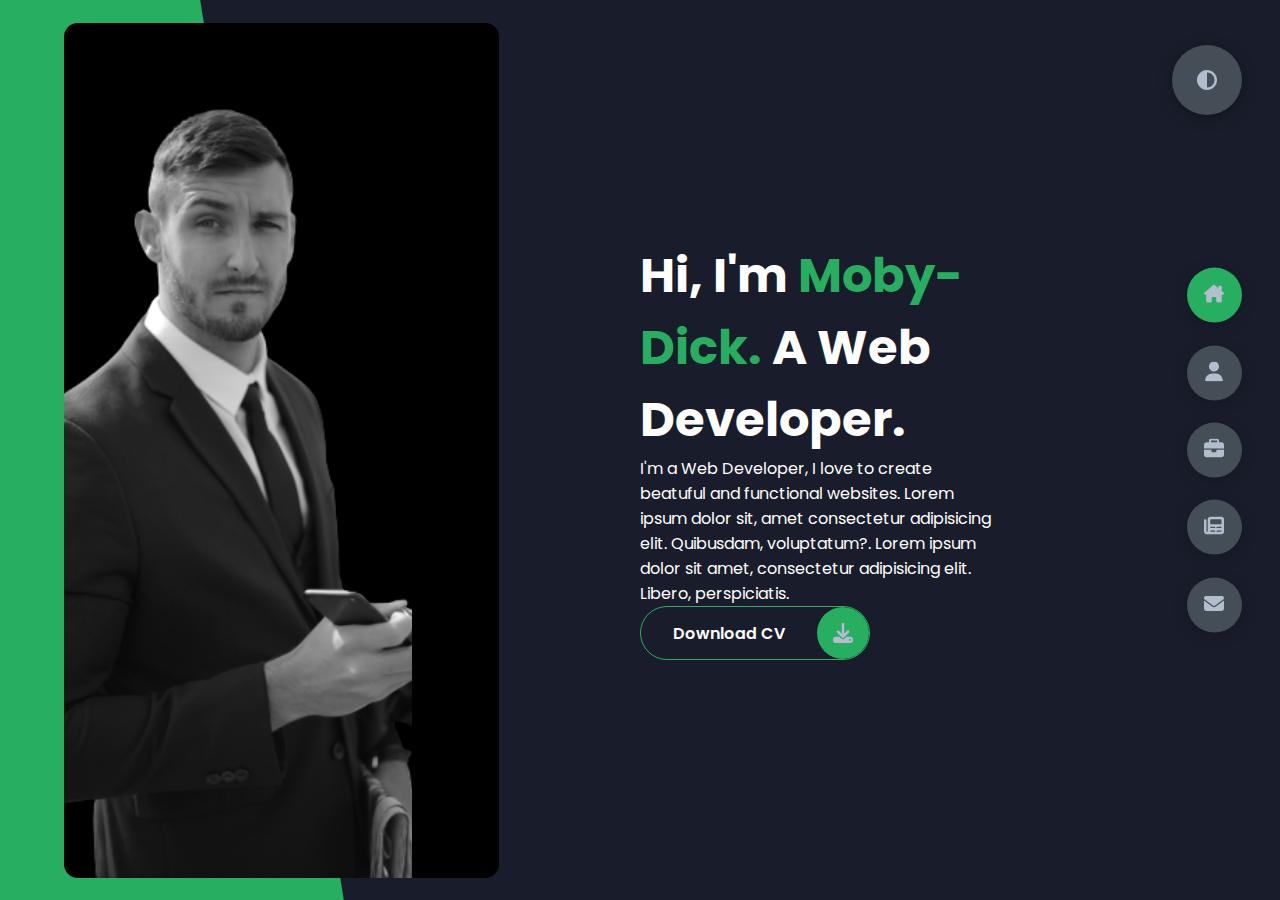
<file: index.html>
<!DOCTYPE html>
<html lang="en">
<head>
    <meta charset="UTF-8">
    <meta http-equiv="X-UA-Compatible" content="IE=edge">
    <meta name="viewport" content="width=device-width, initial-scale=1.0">
    <link rel="stylesheet" href="/CSS/style.css">
    <link rel="preconnect" href="https://fonts.googleapis.com">
    <link rel="preconnect" href="https://fonts.googleapis.com">
    <link rel="preconnect" href="https://fonts.gstatic.com" crossorigin>
    <link href="https://fonts.googleapis.com/css2?family=Poppins&display=swap" rel="stylesheet">

    
    <title>Portfolio</title>
</head>
<body class="main-content">

    <!--  Header Section     --> 

    <header class="section sec1 header active" id="home">
        <div class="header-content">
            <div class="left-header">
                <div class="h-shape"></div>
                <div class="image">
                    <img src="/images/hero.png" alt="Nice looking young man.">
                </div>
            </div>
            <div class="right-header">
                <h1 class="name">
                    Hi, I'm <span>Moby-Dick.</span>
                    A Web Developer.
                </h1>
                    <p>
                        I'm a Web Developer, I love to create beatuful and functional websites. Lorem ipsum dolor sit, amet consectetur adipisicing elit. Quibusdam, voluptatum?.
                        Lorem ipsum dolor sit amet, consectetur adipisicing elit. Libero, perspiciatis.
                    </p>
                    <div class="btn-con">
                        <a href="#" class="main-btn">
                            <span class="btn-text">Download CV</span>
                            <span class="btn-icon">
                                <svg class="icon--primary">
                                    <use xlink:href="images/sprite.svg#download"></use>
                                </svg>    
                            </span>
                        </a>    
                    </div>              
            </div>
        </div>
    </header>

    <!--  End of Header Section-->

    <!--  About Section -->
    <main>
        <section class="section sec2 about" id="about">
            <div class="main-title">
                <h2>
                    About <span>me</span><span class="bg-text">my stats</span>
                </h2>
            </div>
            <div class="about-container">
                <div class="left-about">
                    <h4>Information About <span>me</span></h4>
                    <p>
                        Lorem ipsum dolor sit amet consectetur adipisicing elit. Veritatis quisquam aliquid laboriosam vel accusantium harum eligendi ipsum suscipit? Nisi veritatis id officiis molestias, necessitatibus sequi temporibus aliquid sit velit? Maxime?.
                    </p>
                    <div class="btn-con">
                        <a href="#" class="main-btn">
                            <span class="btn-text">Download CV</span>
                            <span class="btn-icon">
                                <svg class="icon--primary">
                                    <use xlink:href="images/sprite.svg#download"></use>
                                </svg>    
                            </span>
                        </a>    
                    </div>              
                </div>
                <div class="right-about">
                    <div class="about-item">
                        <div class="abt-text">
                            <p class="large-text">560+</p>
                            <p class="small-text">Projects<br /> Completed</p>
                        </div>
                    </div>
                    <div class="about-item">
                        <div class="abt-text">
                            <p class="large-text">560+</p>
                            <p class="small-text">Projects<br /> Completed</p>
                        </div>
                    </div>
                    <div class="about-item">
                        <div class="abt-text">
                            <p class="large-text">560+</p>
                            <p class="small-text">Projects<br /> Completed</p>
                        </div>
                    </div>
                    <div class="about-item">
                        <div class="abt-text">
                            <p class="large-text">560+</p>
                            <p class="small-text">Projects<br /> Completed</p>
                        </div>
                    </div>
                </div>
            </div>
            <div class="about-stats">
                <h4 class="stats-title">My Skills</h4>
                <div class="progress-bars">
                    <div class="progress-bar">
                        <p class="prog-title">html5</p>
                        <div class="progress-con">
                            <p class="prog-text">40%</p>
                            <div class="progress">
                                <span class="html"></span>
                            </div>
                        </div>
                    </div>
                    <div class="progress-bar">
                        <p class="prog-title">CSS</p>
                        <div class="progress-con">
                            <p class="prog-text">50%</p>
                            <div class="progress">
                                <span class="css"></span>
                            </div>
                        </div>
                    </div>
                    <div class="progress-bar">
                        <p class="prog-title">React</p>
                        <div class="progress-con">
                            <p class="prog-text">60%</p>
                            <div class="progress">
                                <span class="react"></span>
                            </div>
                        </div>
                    </div>
                    <div class="progress-bar">
                        <p class="prog-title">node.js</p>
                        <div class="progress-con">
                            <p class="prog-text">70%</p>
                            <div class="progress">
                                <span class="node"></span>
                            </div>
                        </div>
                    </div>
                                     
                </div>
            </div>
            <h4 class="stats-title">My Timeline</h4>
            <div class="timeline">
                <div class="timeline-item">
                    <div class="tl-icon">
                        <svg class="icon--primary">
                            <use xlink:href="images/sprite.svg#briefcase"></use>
                        </svg>    
                    </div>
                    <p class="tl-duration">2010 - present</p>
                    <h5>Web Developer<span> - Microsof</span></h5>
                    <p>
                        Lorem ipsum dolor sit amet consectetur, adipisicing elit. 
                    </p>
                </div>
                <div class="timeline-item">
                    <div class="tl-icon">
                        <svg class="icon--primary">
                            <use xlink:href="images/sprite.svg#briefcase"></use>
                        </svg>    
                    </div>
                    <p class="tl-duration">2010 - present</p>
                    <h5>Web Developer<span> - Microsof</span></h5>
                    <p>
                        Lorem ipsum dolor sit amet consectetur, adipisicing elit. 
                    </p>
                </div>
                <div class="timeline-item">
                    <div class="tl-icon">
                        <svg class="icon--primary">
                            <use xlink:href="images/sprite.svg#briefcase"></use>
                        </svg>    
                    </div>
                    <p class="tl-duration">2010 - present</p>
                    <h5>Web Developer<span> - Microsof</span></h5>
                    <p>
                        Lorem ipsum dolor sit amet consectetur, adipisicing elit. 
                    </p>
                </div>
                <div class="timeline-item">
                    <div class="tl-icon">
                        <svg class="icon--primary">
                            <use xlink:href="images/sprite.svg#briefcase"></use>
                        </svg>    
                    </div>
                    <p class="tl-duration">2010 - present</p>
                    <h5>Web Developer<span> - Microsof</span></h5>
                    <p>
                        Lorem ipsum dolor sit amet consectetur, adipisicing elit. 
                    </p>
                </div>
            </div>
        </section>
        <section class="section sec3 portfolio" id="portfolio">
            <div class="main-title">
                <h2>
                    My <span>Portfolio</span><span class="bg-text">My Work</span>
                </h2>
            </div>
            <p class="port-tex">Lorem ipsum dolor sit amet, 
                 consectetur adipisicing elit. Id, earum?
            </p>
            <div class="portfolios">
                <div class="portfolio-item">
                    <div class="image">
                        <img src="/images/port1.jpg" alt="keyboard">
                    </div>
                    <div class="hover-items">
                        <h3>Project Source</h3>
                        <div class="icons">
                            <a href="cv.html" class="icon" target="_blank">
                                <svg class="icon--primary">
                                    <use xlink:href="images/sprite.svg#github"></use>
                                </svg>        
                            </a>
                            <a href="#" class="icon" target="_blank">
                                <svg class="icon--primary">
                                    <use xlink:href="images/sprite.svg#twitter"></use>
                                </svg>       
                            </a>
                            <a href="#" class="icon" target="_blank">
                                <svg class="icon--primary">
                                    <use xlink:href="images/sprite.svg#youtube"></use>
                                </svg>        
                            </a>
                        </div>
                    </div>
                </div>
                <div class="portfolio-item">
                    <div class="image">
                        <img src="/images/port2.jpg" alt="keyboard">
                    </div>
                    <div class="hover-items">
                        <h3>Project Source</h3>
                        <div class="icons">
                            <a href="#" class="icon" target="_blank">
                                <svg class="icon--primary">
                                    <use xlink:href="images/sprite.svg#github"></use>
                                </svg>        
                            </a>
                            <a href="#" class="icon" target="_blank">
                                <svg class="icon--primary">
                                    <use xlink:href="images/sprite.svg#twitter"></use>
                                </svg>        
                            </a>
                            <a href="#" class="icon" target="_blank">
                                <svg class="icon--primary">
                                    <use xlink:href="images/sprite.svg#youtube"></use>
                                </svg>        
                            </a>
                        </div>
                    </div>
                </div>
                <div class="portfolio-item">
                    <div class="image">
                        <img src="/images/port3.jpg" alt="keyboard">
                    </div>
                    <div class="hover-items">
                        <h3>Project Source</h3>
                        <div class="icons">
                            <a href="#" class="icon" target="_blank">
                                <svg class="icon--primary">
                                    <use xlink:href="images/sprite.svg#github"></use>
                                </svg>       
                            </a>
                            <a href="#" class="icon" target="_blank">
                                <svg class="icon--primary">
                                    <use xlink:href="images/sprite.svg#twitter"></use>
                                </svg>        
                            </a>
                            <a href="#" class="icon" target="_blank">
                                <svg class="icon--primary">
                                    <use xlink:href="images/sprite.svg#youtube"></use>
                                </svg>        
                            </a>
                        </div>
                    </div>
                </div>
                <div class="portfolio-item">
                    <div class="image">
                        <img src="/images/port4.jpg" alt="keyboard">
                    </div>
                    <div class="hover-items">
                        <h3>Project Source</h3>
                        <div class="icons">
                            <a href="#" class="icon" target="_blank">
                                <svg class="icon--primary">
                                    <use xlink:href="images/sprite.svg#github"></use>
                                </svg>       
                            </a>
                            <a href="#" class="icon" target="_blank">
                                <svg class="icon--primary">
                                    <use xlink:href="images/sprite.svg#twitter"></use>
                                </svg>     
                            </a>
                            <a href="#" class="icon" target="_blank">
                                <svg class="icon--primary">
                                    <use xlink:href="images/sprite.svg#youtube"></use>
                                </svg>        
                            </a>
                        </div>
                    </div>
                </div>
                <div class="portfolio-item">
                    <div class="image">
                        <img src="/images/port5.jpg" alt="keyboard">
                    </div>
                    <div class="hover-items">
                        <h3>Project Source</h3>
                        <div class="icons">
                            <a href="#" class="icon" target="_blank">
                                <svg class="icon--primary">
                                    <use xlink:href="images/sprite.svg#github"></use>
                                </svg>       
                            </a>
                            <a href="#" class="icon" target="_blank">
                                <svg class="icon--primary">
                                    <use xlink:href="images/sprite.svg#twitter"></use>
                                </svg>     
                            </a>
                            <a href="#" class="icon" target="_blank">
                                <svg class="icon--primary">
                                    <use xlink:href="images/sprite.svg#youtube"></use>
                                </svg>        
                            </a>
                        </div>
                    </div>
                </div>
                <div class="portfolio-item">
                    <div class="image">
                        <img src="/images/port6.jpg" alt="keyboard">
                    </div>
                    <div class="hover-items">
                        <h3>Project Source</h3>
                        <div class="icons">
                            <a href="#" class="icon" target="_blank">
                                <svg class="icon--primary">
                                    <use xlink:href="images/sprite.svg#github"></use>
                                </svg>       
                            </a>
                            <a href="#" class="icon" target="_blank">
                                <svg class="icon--primary">
                                    <use xlink:href="images/sprite.svg#twitter"></use>
                                </svg>     
                            </a>
                            <a href="#" class="icon" target="_blank">
                                <svg class="icon--primary">
                                    <use xlink:href="images/sprite.svg#youtube"></use>
                                </svg>        
                            </a>
                        </div>
                    </div>
                </div>
            </div>
        </section>
        <section class="section sec4" id="blogs">
            <div class="blogs-content">
                <div class="main-title">
                    <h2>My <span>Blogs</span><span class="bg-text">My Blogs</span>
                    </h2>
                </div>    
                
                    <div class="blogs">
                        <div class="blog">
                            <img src="/images/blog1.jpg" alt="">
                            <div class="blog-text">
                                <h4>How to Create Your Own Website.</h4>
                                <p>
                                    Lorem ipsum dolor sit, amet consectetur adipisicing elit. Deleniti, impedit?

                                </p>
                            </div>
                        </div>
                        <div class="blog">
                            <img src="/images/blog2.jpg" alt="">
                            <div class="blog-text">
                                <h4>How to Create Your Own Website.</h4>
                                <p>
                                    Lorem ipsum dolor sit, amet consectetur adipisicing elit. Deleniti, impedit?

                                </p>
                            </div>
                        </div>
                        <div class="blog">
                            <img src="/images/blog3.jpg" alt="">
                            <div class="blog-text">
                                <h4>How to Create Your Own Website.</h4>
                                <p>
                                    Lorem ipsum dolor sit, amet consectetur adipisicing elit. Deleniti, impedit?

                                </p>
                            </div>
                        </div>
                    </div>
            </div>
        </section>   
        <section class="section sec5 contact" id="contact">
            <div class="contact-container">
                <div class="main-title">
                    <h2> Contact<span>Me</span><span class="bg-text">Contacts</span>
                </h2>
                </div>
                <div class="contact-content-con">
                    <div class="left-contact">
                        <h4>Contact me here</h4>
                        <p>
                            Lorem ipsum dolor sit amet consectetur adipisicing elit. Consectetur, minima?
                        </p>
                        <div class="contact-info">
                            <div class="contact-item">
                                <div class="icon">
                                    <svg class="icon--primary">
                                        <use xlink:href="images/sprite.svg#location"></use>
                                    </svg>   
                                    <span>Location</span>
                                </div>
                                <p>
                                    : London, United Kingdom
                                </p>
                            </div>
                            <div class="contact-item">
                                    <div class="icon">
                                        <svg class="icon--primary">
                                            <use xlink:href="images/sprite.svg#envelope"></use>
                                        </svg>   
                                        <span>Email</span>
                                    </div>
                                    <p>
                                        : London, United Kingdom
                                    </p>
                            </div>
                            <div class="contact-item">
                                    <div class="icon">
                                        <svg class="icon--primary">
                                            <use xlink:href="images/sprite.svg#language"></use>
                                        </svg>   
                                        <span>Languages</span>
                                    </div>
                                    <p>
                                        : London, United Kingdom
                                    </p>
                            </div>
                            <div class="contact-item">
                                    <div class="icon">
                                        <svg class="icon--primary">
                                            <use xlink:href="images/sprite.svg#graduation"></use>
                                        </svg>   
                                       <span>Education</span>
                                    </div>
                                    <p>
                                        : London, United Kingdom
                                    </p>
                            </div>
                            </div>
                            <div class="contact-icons">
                                <div class="contact-icon">
                                    <a href="www.facebook" target="_blank">
                                        <svg class="icon--primary">
                                            <use xlink:href="images/sprite.svg#facebook"></use>
                                        </svg>   
                                    </a>
                                    <a href="www.facebook" target="_blank">
                                        <svg class="icon--primary">
                                            <use xlink:href="images/sprite.svg#twitter"></use>
                                        </svg>   
                                    </a>
                                    <a href="www.facebook" target="_blank">
                                        <svg class="icon--primary">
                                            <use xlink:href="images/sprite.svg#github"></use>
                                        </svg>   
                                    </a>
                                    <a href="www.facebook" target="_blank">
                                        <svg class="icon--primary">
                                            <use xlink:href="images/sprite.svg#youtube"></use>
                                        </svg>   
                                    </a>
                                </div>
                            </div>
                     </div>
                       

                    <div class="right-contact">
                        <form action="" class="contact-form">
                            <div class="input-control i-c-2">
                                    <input type="text" required placeholder="YOUR NAME">
                                    <input type="email" required placeholder="YOUR EMAIL">
                            </div>
                            <div class="input-control">
                                    <input type="text" required placeholder="ENTER SUBJECT">
                             </div>       
                             <div class="input-control">
                                    <textarea name="" id="" cols="15" rows="8" placeholder="Message Here..."></textarea>
                             </div>
                             <div class="submit-btn">
                                <a href="#" class="main-btn">
                                    <span class="btn-text">Download CV</span>
                                    <span class="btn-icon">
                                        <svg class="icon--primary">
                                            <use xlink:href="images/sprite.svg#download"></use>
                                        </svg>   
                                    </span>
                                </a>  
                             </div>   
                         </form>
                    </div>
                </div>
            </div>
        </section>
    </main>

    <div class="controlls">
        <div class="control control-1 active-btn "data-id="home">
            <svg class="icon--primary">
                <use xlink:href="images/sprite.svg#home"></use>
            </svg>   
        </div>
        <div class="control control-2 "data-id="about">
            <svg class="icon--primary">
                <use xlink:href="images/sprite.svg#user"></use>
            </svg>   
        </div>
        <div class="control control-3 "data-id="portfolio">
            <svg class="icon--primary">
                <use xlink:href="images/sprite.svg#briefcase"></use>
            </svg>   
        </div>
        <div class="control control-4 "data-id="blogs">
            <svg class="icon--primary">
                <use xlink:href="images/sprite.svg#newspaper"></use>
            </svg>   
        </div>
        <div class="control control-5 "data-id="contact">
            <svg class="icon--primary">
                <use xlink:href="images/sprite.svg#envelope"></use>
            </svg>   
        </div>
    </div>

    <div class="theme-btn">
        <svg class="icon--primary">
                <use xlink:href="images/sprite.svg#adjust"></use>
        </svg>   
    </div>
    <script src="app.js"></script>
</body>
</html>
</file>
<file: CSS/style.css>
* {
  margin: 0;
  padding: 0;
  box-sizing: border-box;
  list-style: none;
}

:root {
  --color-primary: #191d2b;
  --color-secondary: #27AE60;
  --color-white: #ffffff;
  --color-black: #000;
  --color-grey: #f8f8f8;
  --color-grey-1: #dbe1e8;
  --color-grey-2: #b2becd;
  --color-grey-3: #6c7983;
  --color-grey-4: #454e56;
  --color-grey-5: #2a2e35;
  --color-grey-6: #12181b;
  --br-sm-2: 14px;
  --box-shadow-1: 0 3px 15px rgba(0,0,0,.2);
  --transition-1: all .4s ease-in-out;
}

.light-theme {
  --color-primary: silver;
  --color-secondary: #f56692;
  --color-white: #454e56;
  --color-black: #000;
  --color-grey: #f8f8f8;
  --color-grey-1: #6c7983;
  --color-grey-2: #6c7983;
  --color-grey-3: #6c7983;
  --color-grey-4: #454e56;
  --color-grey-5: #f8f8f8;
  --color-grey-6: #12181b;
}

body {
  background-color: var(--color-primary);
  font-family: "Poppins", sans-serif;
  font-size: 1rem;
  color: var(--color-white);
  transition: var(--transition-1);
}

a {
  display: inline-block;
  text-decoration: none;
  color: inherit;
  font-family: inherit;
}

header {
  height: 100vh;
  color: var(--color-white);
  overflow: hidden;
}

section {
  min-height: 100vh;
  width: 100%;
  position: absolute;
  left: 0;
  top: 0;
  padding: 3rem 18rem;
}

.section {
  transform: translateY(-100% scale(0));
  transition: var(--transition-1);
  background-color: var(--color-primary);
}

.sec1 {
  display: none;
  transform: translateY(0) scale(1);
}

.sec2 {
  display: none;
  transform: translateY(0) scale(1);
}

.sec3 {
  display: none;
  transform: translateY(0) scale(1);
}

.sec4 {
  display: none;
  transform: translateY(0) scale(1);
}

.sec5 {
  display: none;
  transform: translateY(0) scale(1);
}

.active {
  display: block;
  -webkit-animation: scaleAnim 1s ease-in-out;
          animation: scaleAnim 1s ease-in-out;
}
@-webkit-keyframes scaleAnim {
  0% {
    transform: translateY(-100%) scaleY(0);
  }
  100% {
    transform: translateY(0) scaleY(1);
  }
}
@keyframes scaleAnim {
  0% {
    transform: translateY(-100%) scaleY(0);
  }
  100% {
    transform: translateY(0) scaleY(1);
  }
}

/* Styling Icons */
.icon--primary {
  width: 20px;
  height: 20px;
  fill: var(--color-grey-2);
}

.controlls {
  color: var(--color-white);
  position: fixed;
  z-index: 10;
  top: 50%;
  right: 3%;
  display: flex;
  flex-direction: column;
  align-items: center;
  justify-content: center;
  transform: translateY(-50%);
}
.controlls .active-btn {
  background-color: var(--color-secondary) !important;
  transition: var(--transition-1);
}
.controlls .active-btn i {
  color: var(--color-white) !important;
}
.controlls .control {
  padding: 1rem;
  cursor: pointer;
  background-color: var(--color-grey-4);
  width: 55px;
  height: 55px;
  border-radius: 50%;
  display: flex;
  flex-direction: column;
  align-items: center;
  margin: 0.7rem 0;
  box-shadow: var(--box-shadow-1);
}
.controlls .control .icon--primary {
  font-size: 1.2rem;
  color: var(--color-grey-2);
  pointer-events: none;
}

.theme-btn {
  align-items: center;
  background-color: var(--color-grey-4);
  border-radius: 50%;
  box-shadow: 0 3px 15px rgba(0, 0, 0, 0.3);
  cursor: pointer;
  display: flex;
  height: 70px;
  justify-content: center;
  position: fixed;
  right: 3%;
  top: 5%;
  transition: all 0.2s ease-in-out;
  width: 70px;
}
.theme-btn:active {
  transform: translateY(-3px);
}
.theme-btn i {
  font-size: 1.3rem;
  color: var(--color-grey-2);
  pointer-events: none;
}

/* Header content*/
.header-content {
  display: grid;
  grid-template-columns: repeat(2, 1fr);
  height: 100%;
}
.header-content .left-header {
  display: flex;
  align-items: center;
  position: relative;
}
.header-content .left-header .h-shape {
  transition: var(--transition-1);
  width: 68%;
  height: 100%;
  background-color: var(--color-secondary);
  position: absolute;
  left: 0;
  top: 0;
  z-index: -1;
  -webkit-clip-path: polygon(0 0, 46% 0, 79% 100%, 0% 100%);
          clip-path: polygon(0 0, 46% 0, 79% 100%, 0% 100%);
}
.header-content .left-header .image {
  border-radius: var(--br-sm-2);
  height: 95%;
  width: 68%;
  margin-left: 4rem;
  background-color: var(--color-black);
  transition: var(--transition-1);
}
.header-content .left-header .image:hover {
  transform: scale(1.02);
}
.header-content .left-header .image img {
  width: 80%;
  height: 100%;
  -o-object-fit: cover;
     object-fit: cover;
  filter: grayscale(100%);
}
.header-content .left-header .image img:hover {
  filter: grayscale(0);
}
.header-content .right-header {
  display: flex;
  flex-direction: column;
  justify-content: center;
  padding-right: 18rem;
}
.header-content .right-header .name {
  font-size: 3rem;
}
.header-content .right-header .name span {
  color: var(--color-secondary);
}
.header-content .right-header .name p {
  margin: 1.5rem 0;
  line-height: 2rem;
}

/* About*/
.about-container {
  display: grid;
  grid-template-columns: repeat(2, 1fr);
  padding-top: 3.5rem;
  padding-bottom: 5rem;
}
.about-container .right-about {
  display: grid;
  grid-template-columns: repeat(2, 1fr);
  grid-gap: 2rem;
}
.about-container .right-about .about-item {
  border: 1px solid var(--color-grey-5);
  border-radius: 5px;
  transition: var(--transition-1);
  box-shadow: 1px 2px 15px rgba(0, 0, 0, 0.1);
}
.about-container .right-about .about-item:hover {
  cursor: default;
  transform: scale(1.05);
  border: 1px solid var(--color-secondary);
  box-shadow: 1px 4px 15px rgba(0, 0, 0, 0.32);
}
.about-container .right-about .about-item .abt-text {
  display: flex;
  flex-direction: column;
  padding: 1.5rem;
}
.about-container .right-about .about-item .abt-text .large-text {
  font-size: 3rem;
  font-weight: 700;
  color: var(--color-secondary);
}
.about-container .right-about .about-item .abt-text .small-text {
  padding-left: 3rem;
  position: relative;
  text-transform: uppercase;
  font-size: 1.2rem;
  color: var(--color-grey-1);
  letter-spacing: 2px;
}
.about-container .right-about .about-item .abt-text .small-text::before {
  content: "";
  position: absolute;
  top: 15px;
  left: 0;
  width: 2rem;
  height: 2px;
  background-color: var(--color-grey-5);
}
.about-container .left-about {
  padding-right: 5rem;
}
.about-container .left-about p {
  line-height: 2rem;
  padding: 1rem;
  color: var(--color-grey-1);
}
.about-container .left-about h4 {
  font-size: 2rem;
  text-transform: uppercase;
}

.about-stats {
  padding-bottom: 4rem;
}
.about-stats .progress-bars {
  display: grid;
  grid-template-columns: repeat(2, 1fr);
  grid-gap: 2rem;
}
.about-stats .progress-bars .progress-bar {
  display: flex;
  flex-direction: column;
}
.about-stats .progress-bars .progress-bar .prog-title {
  text-transform: uppercase;
  font-weight: 500;
}
.about-stats .progress-bars .progress-bar .progress-con {
  display: flex;
  align-items: center;
}
.about-stats .progress-bars .progress-bar .progress-con .prog-text {
  color: var(--color-grey-2);
}
.about-stats .progress-bars .progress-bar .progress-con .progress {
  width: 100%;
  height: 0.45rem;
  background-color: var(--color-grey-4);
  margin-left: 1rem;
  position: relative;
}
.about-stats .progress-bars .progress-bar .progress-con .progress span {
  position: absolute;
  top: 0;
  left: 0;
  height: 100%;
  background-color: var(--color-secondary);
  transition: var(--transition-1);
}
.about-stats .progress-bars .progress-bar .progress-con .progress .html {
  width: 40%;
}
.about-stats .progress-bars .progress-bar .progress-con .progress .css {
  width: 50%;
}
.about-stats .progress-bars .progress-bar .progress-con .progress .react {
  width: 60%;
}
.about-stats .progress-bars .progress-bar .progress-con .progress .node {
  width: 70%;
}

.stats-title {
  text-transform: uppercase;
  font-size: 1.4rem;
  text-align: center;
  padding: 3.5rem 0;
  position: relative;
}
.stats-title::before {
  content: "";
  position: absolute;
  left: 50%;
  top: 0;
  width: 40%;
  height: 1px;
  background-color: var(--color-grey-5);
  transform: translateX(-50%);
}

/* Time Line */
.timeline {
  display: grid;
  grid-template-columns: repeat(2, 1fr);
  grid-gap: 2rem;
  padding-bottom: 3rem;
}
.timeline .timeline-item {
  position: relative;
  padding-left: 3rem;
  border-left: 1px solid var(--color-grey-5);
}
.timeline .timeline-item .tl-icon {
  position: absolute;
  left: -27px;
  top: 0;
  background-color: var(--color-secondary);
  height: 50px;
  width: 50px;
  border-radius: 50%;
  display: flex;
  align-items: center;
  justify-content: center;
}
.timeline .timeline-item .tl-icon .icon--primary {
  font-size: 1.3rem;
}
.timeline .timeline-item .tl-duration {
  padding: 0.2rem 0.6rem;
  background-color: var(--color-grey-5);
  border-radius: 15px;
  display: inline-block;
  font-size: 0.8rem;
  text-transform: uppercase;
  font-weight: 500;
}
.timeline .timeline-item h5 {
  padding: 1rem 0;
  text-transform: uppercase;
  font-size: 1.3rem;
  font-weight: 600;
}
.timeline .timeline-item h5 span {
  color: var(--color-grey-2);
  font-weight: 500;
  font-size: 1.2rem;
}
.timeline .timeline-item p {
  color: var(--color-grey-2);
}

/*  Portfolios */
.prog-text {
  padding: 2rem 0;
  text-align: center;
}

.portfolios {
  display: grid;
  grid-template-columns: repeat(3, 1fr);
  grid-gap: 2rem;
  margin-top: 3rem;
}
.portfolios .portfolio-item {
  position: relative;
}
.portfolios .portfolio-item img {
  width: 100%;
  height: 300px;
  -o-object-fit: cover;
     object-fit: cover;
  border-radius: 15px;
}
.portfolios .portfolio-item .hover-items {
  width: 100%;
  height: 100%;
  background-color: var(--color-secondary);
  position: absolute;
  left: 0;
  top: 0;
  border-radius: 15px;
  display: flex;
  flex-direction: column;
  align-items: center;
  justify-content: center;
  opacity: 0;
  transform: scale(0);
  transition: var(--transition-1);
}
.portfolios .portfolio-item .hover-items h3 {
  font-size: 1.5rem;
  color: var(--color-white);
  margin-bottom: 1.5rem;
}
.portfolios .portfolio-item .hover-items .icons {
  display: flex;
  justify-content: center;
  align-items: center;
}
.portfolios .portfolio-item .hover-items .icons .icon {
  background-color: var(--color-primary);
  border-radius: 50%;
  width: 50px;
  height: 50px;
  display: flex;
  justify-content: center;
  align-items: center;
  margin: 0 1rem;
  cursor: pointer;
  transition: var(--transition-1);
}
.portfolios .portfolio-item .hover-items .icons .icon .icon--primary {
  color: var(--color-white);
  font-size: 1.5rem;
  margin: 0 1rem;
}

.portfolio-item:hover .hover-items {
  opacity: 1;
  transform: scale(1);
}

/* Blogs Section*/
.blogs {
  display: grid;
  grid-template-columns: repeat(3, 1fr);
  grid-gap: 2rem;
  margin-top: 3rem;
}
.blogs .blog {
  position: relative;
  background-color: var(--color-grey-5);
  border-radius: 5px;
  box-shadow: 1px 1px 20px rgba(0, 0, 0, 0.1);
  transition: var(--transition-1);
}
.blogs .blog:hover {
  box-shadow: 1px 1px 20px rgba(0, 0, 0, 0.3);
  transform: translateY(-5px);
  transition: var(--transition-1);
}
.blogs .blog:hover img {
  filter: grayscale(0%);
  transform: scale(1.1);
  box-shadow: 0px 4px 10px rgba(0, 0, 0, 0.8);
}
.blogs .blog img {
  width: 100%;
  height: 300px;
  -o-object-fit: cover;
     object-fit: cover;
  border-top-left-radius: 5px;
  border-top-right-radius: 5px;
  filter: grayscale(100%);
  transition: var(--transition-1);
}
.blogs .blog .blog-text {
  margin-top: -7px;
  padding: 1.1rem;
  border-top: 8px solid var(--color-secondary);
}
.blogs .blog .blog-text h4 {
  font-size: 1.5rem;
  margin-bottom: 0.7rem;
  transition: var(--transition-1);
  cursor: pointer;
}
.blogs .blog .blog-text h4:hover {
  color: var(--color-secondary);
}
.blogs .blog .blog-text p {
  color: var(--color-grey-2);
  line-height: 2rem;
  padding-bottom: 1rem;
}

/*  Contact Section*/
.contact-content-con {
  display: flex;
  padding-top: 3.5rem;
}
.contact-content-con .left-contact {
  flex: 2;
}
.contact-content-con .left-contact h4 {
  margin-top: 1rem;
  font-size: 2rem;
  text-transform: uppercase;
}
.contact-content-con .left-contact p {
  margin: 1rem 0;
  line-height: 2rem;
}
.contact-content-con .left-contact .contact-info .contact-item {
  display: flex;
  align-items: center;
  justify-content: space-between;
}
.contact-content-con .left-contact .contact-info .contact-item p {
  margin: 0.3rem 0 !important;
  padding: 0 !important;
}
.contact-content-con .left-contact .contact-info .contact-item .icon {
  display: grid;
  grid-template-columns: 40px 1fr;
  padding-right: 20px;
}
.contact-content-con .left-contact .contact-info .contact-item .icon .icon--primary {
  display: flex;
  align-items: center;
  font-size: 1.5rem;
  justify-content: space-between;
}
.contact-content-con .contact-icon {
  display: flex;
  margin-top: 2rem;
}
.contact-content-con .contact-icon a {
  display: flex;
  justify-content: center;
  align-items: center;
  color: var(--color-white);
  background-color: var(--color-grey-5);
  cursor: pointer;
  width: 50px;
  height: 50px;
  border-radius: 50%;
  margin: 0 0.4rem;
  transition: var(--transition-1);
}
.contact-content-con .contact-icon a:hover {
  background-color: var(--color-secondary);
}
.contact-content-con .contact-icon a:hover .icon--primary {
  color: var(--color-primary);
}
.contact-content-con .contact-icon a .icon--primary {
  display: flex;
  align-items: center;
  justify-content: center;
  font-size: 1.3rem;
}
.contact-content-con .right-contact {
  flex: 3;
  margin-left: 3rem;
}
.contact-content-con .right-contact .input-control {
  margin: 1.5rem 0;
}
.contact-content-con .right-contact .input-control input, .contact-content-con .right-contact .input-control textarea {
  border-radius: 30px;
  font-weight: inherit;
  font-size: inherit;
  font-family: inherit;
  padding: 0.8rem 1.1rem;
  outline: none;
  border: none;
  background-color: var(--color-grey-5);
  width: 100%;
  color: var(--color-white);
  resize: none;
}

.i-c-2 {
  display: flex;
}
.i-c-2 :last-child {
  margin-left: 1.5rem;
}

.submit-btn {
  display: flex;
  justify-content: flex-start;
}

/* Independant components */
.btn-con {
  display: flex;
  justify-content: flex-start;
}

.main-btn {
  align-items: center;
  align-self: flex-start;
  border-radius: 30px;
  border: 1px solid var(--color-secondary);
  color: inherit;
  display: flex;
  font-weight: 600;
  overflow: hidden;
  position: relative;
  transition: var(--transition-1);
}
.main-btn .btn-text {
  padding: 0 2rem;
}
.main-btn .btn-icon {
  display: flex;
  align-items: center;
  justify-content: center;
  border-radius: 50%;
  padding: 1rem;
  background-color: var(--color-secondary);
}
.main-btn::before {
  content: "";
  position: absolute;
  top: 0;
  right: 0;
  transform: translateX(100%);
  transition: var(--transition-1);
  z-index: -1;
}
.main-btn:hover::before {
  width: 100%;
  height: 100%;
  background-color: var(--color-secondary);
  transform: translateX(0%);
}

.main-title {
  text-align: center;
}
.main-title h2 {
  position: relative;
  text-transform: uppercase;
  font-size: 4rem;
  font-weight: 700;
}
.main-title h2 span {
  color: var(--color-secondary);
}
.main-title h2 .bg-text {
  position: absolute;
  top: 50%;
  left: 50%;
  color: var(--color-grey-5);
  transition: var(--transition-1);
  z-index: -1;
  transform: translate(-50%, -50%);
  font-weight: 800;
  font-size: 6.3rem;
}

@media screen and (max-width: 600px) {
  header {
    min-height: 100vh;
    padding: 0;
  }
  .header-content .right-header {
    padding-right: 2rem;
  }
  .theme-btn {
    width: 50px;
    height: 50px;
  }
  .header-content {
    grid-template-columns: 1fr;
    padding-bottom: 6rem;
    min-height: 100vh;
  }
  .header-content .right-header {
    grid-row: 1;
    width: 90%;
    margin: 0 auto;
    padding: 0;
  }
  .header-content .right-header .name {
    font-size: 2.5rem;
  }
  .header-content .left-header .h-shape {
    display: none;
  }
  .header-content .left-header .image {
    margin: 0 auto;
    width: 90%;
  }
  .about-container {
    grid-template-columns: 1fr;
  }
  .about-container .right-about {
    padding-top: 2.5rem;
    grid-template-columns: 1fr;
  }
  .about-container .left-about {
    padding-right: 0;
  }
  .about-container .left-about p {
    padding-left: 0;
  }
  .timeline {
    grid-template-columns: 1fr;
    padding-bottom: 6rem;
  }
  .about-stats .progress-bars {
    grid-template-columns: 1fr;
  }
  .portfolios {
    grid-template-columns: 1fr;
    padding-bottom: 6rem;
  }
  .blogs {
    grid-template-columns: 1fr;
    padding-bottom: 6rem;
  }
  .contact-content-con {
    flex-direction: column;
  }
  .contact-content-con .right-contact {
    margin-left: 0;
    margin-top: 2.5rem;
  }
  .contact-content-con .right-contact .i-c-2 {
    flex-direction: column;
  }
  .contact-content-con .right-contact .i-c-2 :last-child {
    margin-left: 0;
    margin-top: 1.5rem;
  }
  .main-title h2 {
    font-size: 2rem;
  }
  .main-title h2 span {
    font-size: 2.5rem;
  }
  .main-title h2 .bg-text {
    font-size: 3rem;
  }
  .section {
    padding: 2rem 2.5rem;
  }
  .controlls {
    top: auto;
    bottom: 0;
    left: 50%;
    flex-direction: row;
    justify-content: center;
    transform: translateX(-50%);
    width: 100%;
    background-color: var(--color-grey-5);
  }
  .controlls .control {
    margin: 1rem 0.3rem;
  }
}/*# sourceMappingURL=style.css.map */
</file>
